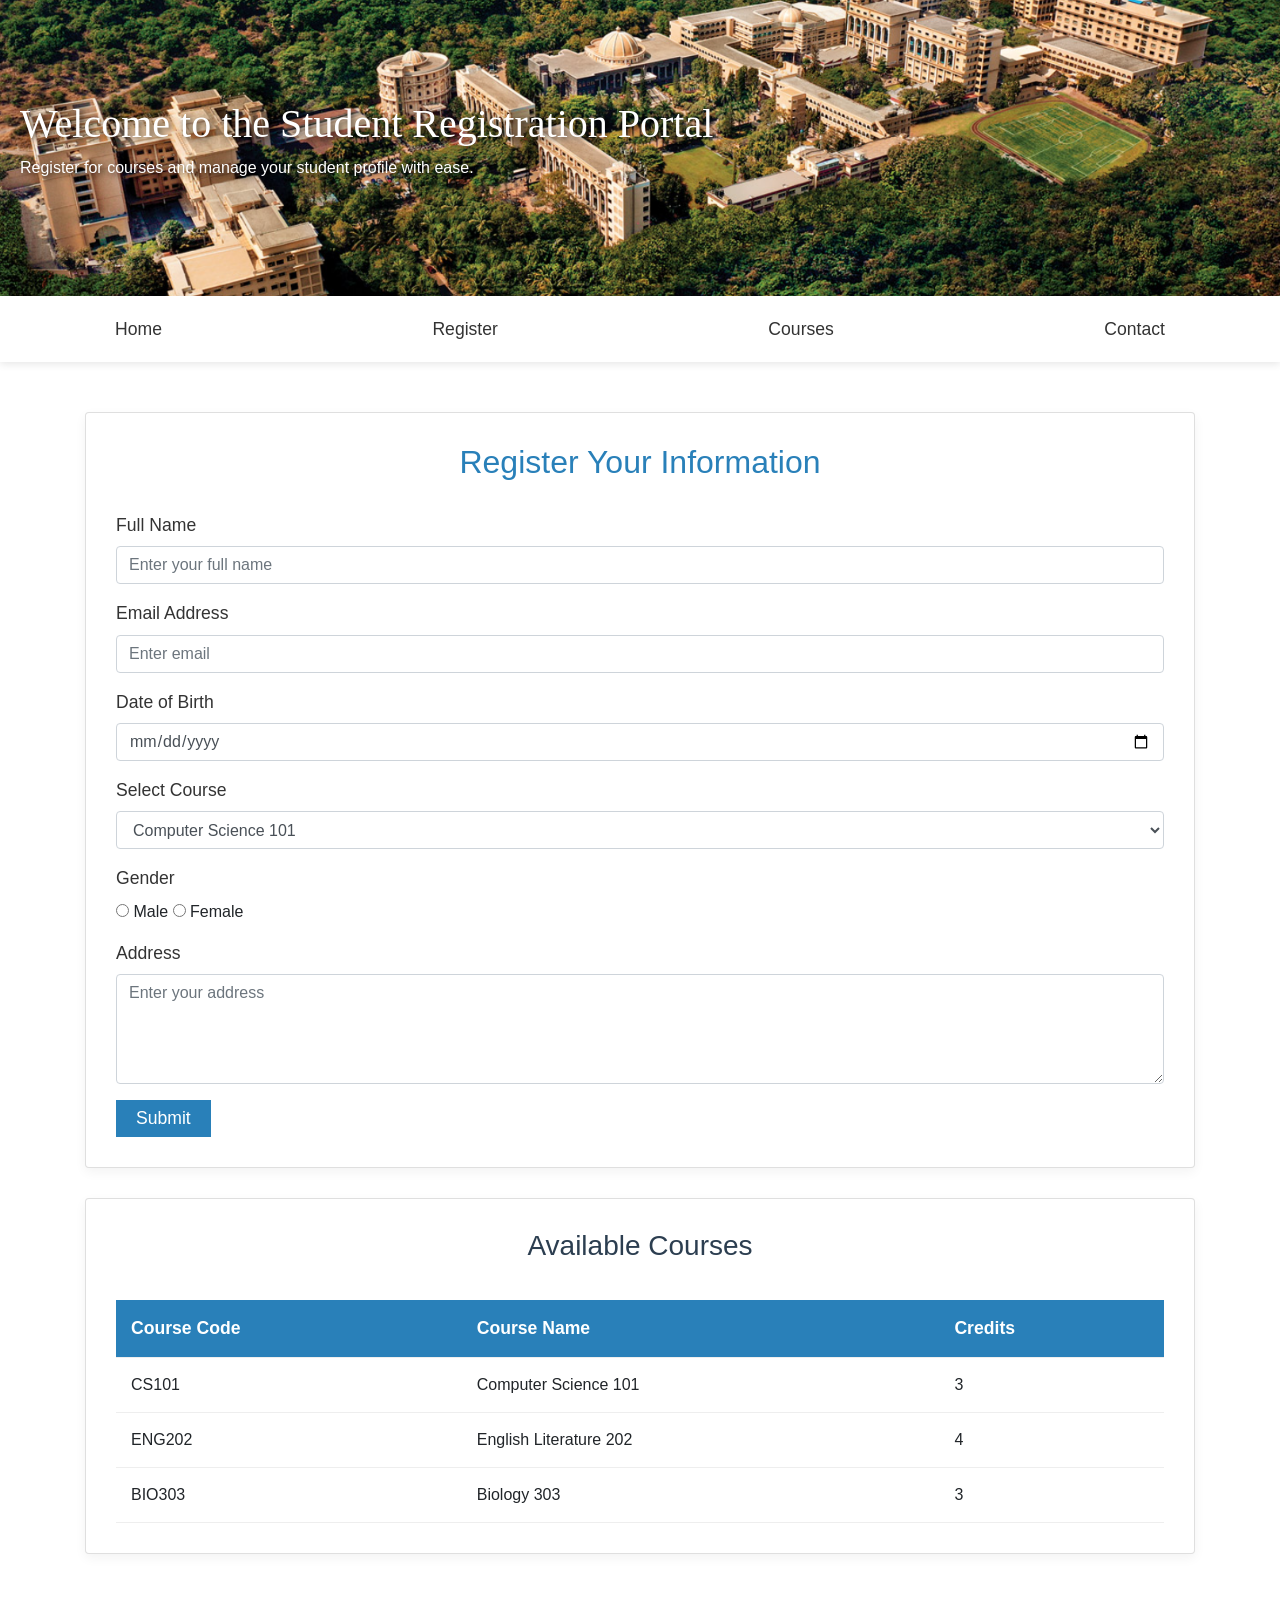
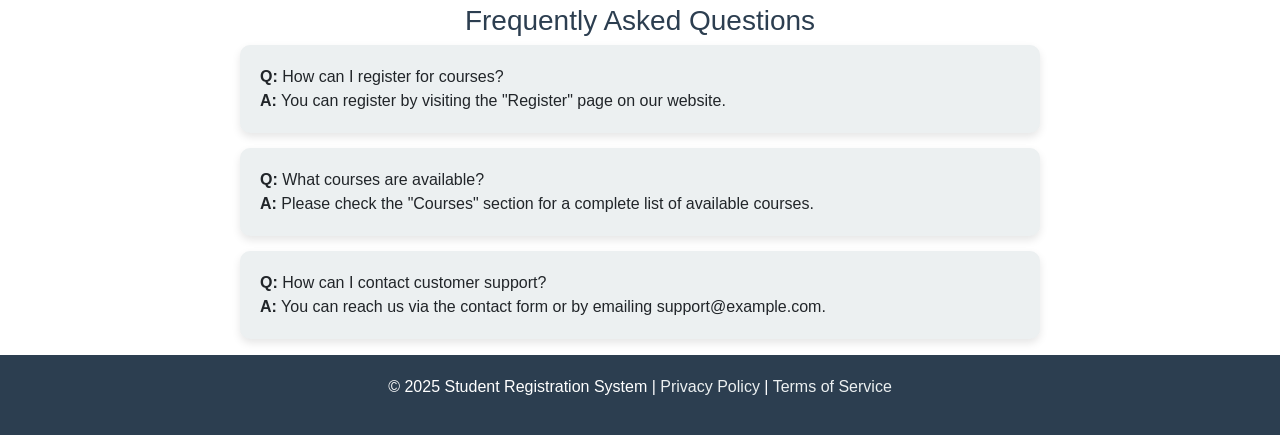
<file: index.html>
<!DOCTYPE html>
<html lang="en">
<head>
    <!-- Google tag (gtag.js) -->
<script async src="https://www.googletagmanager.com/gtag/js?id=G-DSFRKQFGFX"></script>
<script>
  window.dataLayer = window.dataLayer || [];
  function gtag(){dataLayer.push(arguments);}
  gtag('js', new Date());

  gtag('config', 'G-DSFRKQFGFX');
</script>

    <meta charset="UTF-8">
    <meta name="viewport" content="width=device-width, initial-scale=1.0">
    <title>Student Registration</title>

    <!-- External CSS -->
    <link rel="stylesheet" href="Lab1.css">
     <link href="https://stackpath.bootstrapcdn.com/bootstrap/4.5.2/css/bootstrap.min.css" rel="stylesheet">

    <style>
        .header {
            background-color: #2c3e50;
            color: white;
            text-align: center;
            padding: 40px 20px;
            box-shadow: 0 4px 10px rgba(0, 0, 0, 0.1);
        }

        .navbar {
            background-color: #fff;
            box-shadow: 0 2px 8px rgba(0, 0, 0, 0.1);
            padding: 10px 0;
            text-align: center;
            margin-bottom: 30px;
        }

        .navbar a {
            color: #333;
            text-decoration: none;
            font-size: 1.1rem;
            margin: 0 100px;
            padding: 10px 15px;
            border-radius: 0px;
            transition: background 0.3s ease, color 0.3s ease;
        }

        .navbar a:hover {
            background-color: #2c3e50;
            color: white;
        }

        /* Button styling */
        .btn {
            background-color: #2980b9;
            color: white;
            font-size: 1.1rem;
            padding: 5px 20px;
            border-radius: 0px;
            border: none;
            cursor: pointer;
            transition: background-color 0.3s ease;
        }

        .btn:hover {
            background-color: #3498db;
        }
    </style>
</head>
<body>

    <!-- Header -->
    <header>
        <h1 style="font-family: Times New Roman; font-size: 40px">Welcome to the Student Registration Portal</h1>
        <p>Register for courses and manage your student profile with ease.</p>
    </header>


    <!-- Navbar -->
    <div class="navbar">
        <a href="index.html">Home</a>
        <a href="#register">Register</a>
        <a href="#courses">Courses</a>
        <a href="Lab1contact.html "target="_blank">Contact</a>
    </div>

    <!-- Form -->
    <div class="container" id="register">
        <div class="card">
            <h2 class="form-header">Register Your Information</h2>
            <form id="form">
                <div class="form-group">
                    <label for="studentName">Full Name</label>
                    <input type="text" class="form-control" id="studentName" name="name" placeholder="Enter your full name">
                </div>

                <div class="form-group">
                    <label for="email">Email Address</label>
                    <input type="email" class="form-control" id="email" name="email" placeholder="Enter email">
                </div>

                <div class="form-group">
                    <label for="dob">Date of Birth</label>
                    <input type="date" class="form-control" name="dob" id="dob">
                </div>

                <div class="form-group">
                    <label for="course">Select Course</label>
                    <select class="form-control" name="select" id="course">
                        <option value="CS101">Computer Science 101</option>
                        <option value="ENG202">English Literature 202</option>
                        <option value="BIO303">Biology 303</option>
                    </select>
                </div>

                <div class="form-group">
                    <label>Gender</label><br>
                    <input type="radio" id="male" name="gender" value="male"> Male
                    <input type="radio" id="female" name="gender" value="female"> Female
                </div>

                <div class="form-group">
                    <label for="address">Address</label>
                    <textarea class="form-control" name="address" id="address" rows="4" placeholder="Enter your address"></textarea>
                </div>

                <button type="submit" class="btn">Submit</button>
            </form>
        </div>

        <!-- Course Table Section -->
        <div class="card" id="courses">
            <h3>Available Courses</h3>
            <table>
                <thead>
                    <tr>
                        <th>Course Code</th>
                        <th>Course Name</th>
                        <th>Credits</th>
                    </tr>
                </thead>
                <tbody>
                    <tr>
                        <td>CS101</td>
                        <td>Computer Science 101</td>
                        <td>3</td>
                    </tr>
                    <tr>
                        <td>ENG202</td>
                        <td>English Literature 202</td>
                        <td>4</td>
                    </tr>
                    <tr>
                        <td>BIO303</td>
                        <td>Biology 303</td>
                        <td>3</td>
                    </tr>
                </tbody>
            </table>
        </div>
    </div>
    <h3>Frequently Asked Questions</h3>
<ul>
    <li><strong>Q:</strong> How can I register for courses? <br> <strong>A:</strong> You can register by visiting the "Register" page on our website.</li>
    <li><strong>Q:</strong> What courses are available? <br> <strong>A:</strong> Please check the "Courses" section for a complete list of available courses.</li>
    <li><strong>Q:</strong> How can I contact customer support? <br> <strong>A:</strong> You can reach us via the contact form or by emailing support@example.com.</li>
</ul>
    <!-- Footer -->
    <div class="footer">
        <p>&copy; 2025 Student Registration System | <a href="#">Privacy Policy</a> | <a href="#">Terms of Service</a></p>
    </div>

</body>
</html>
</file>
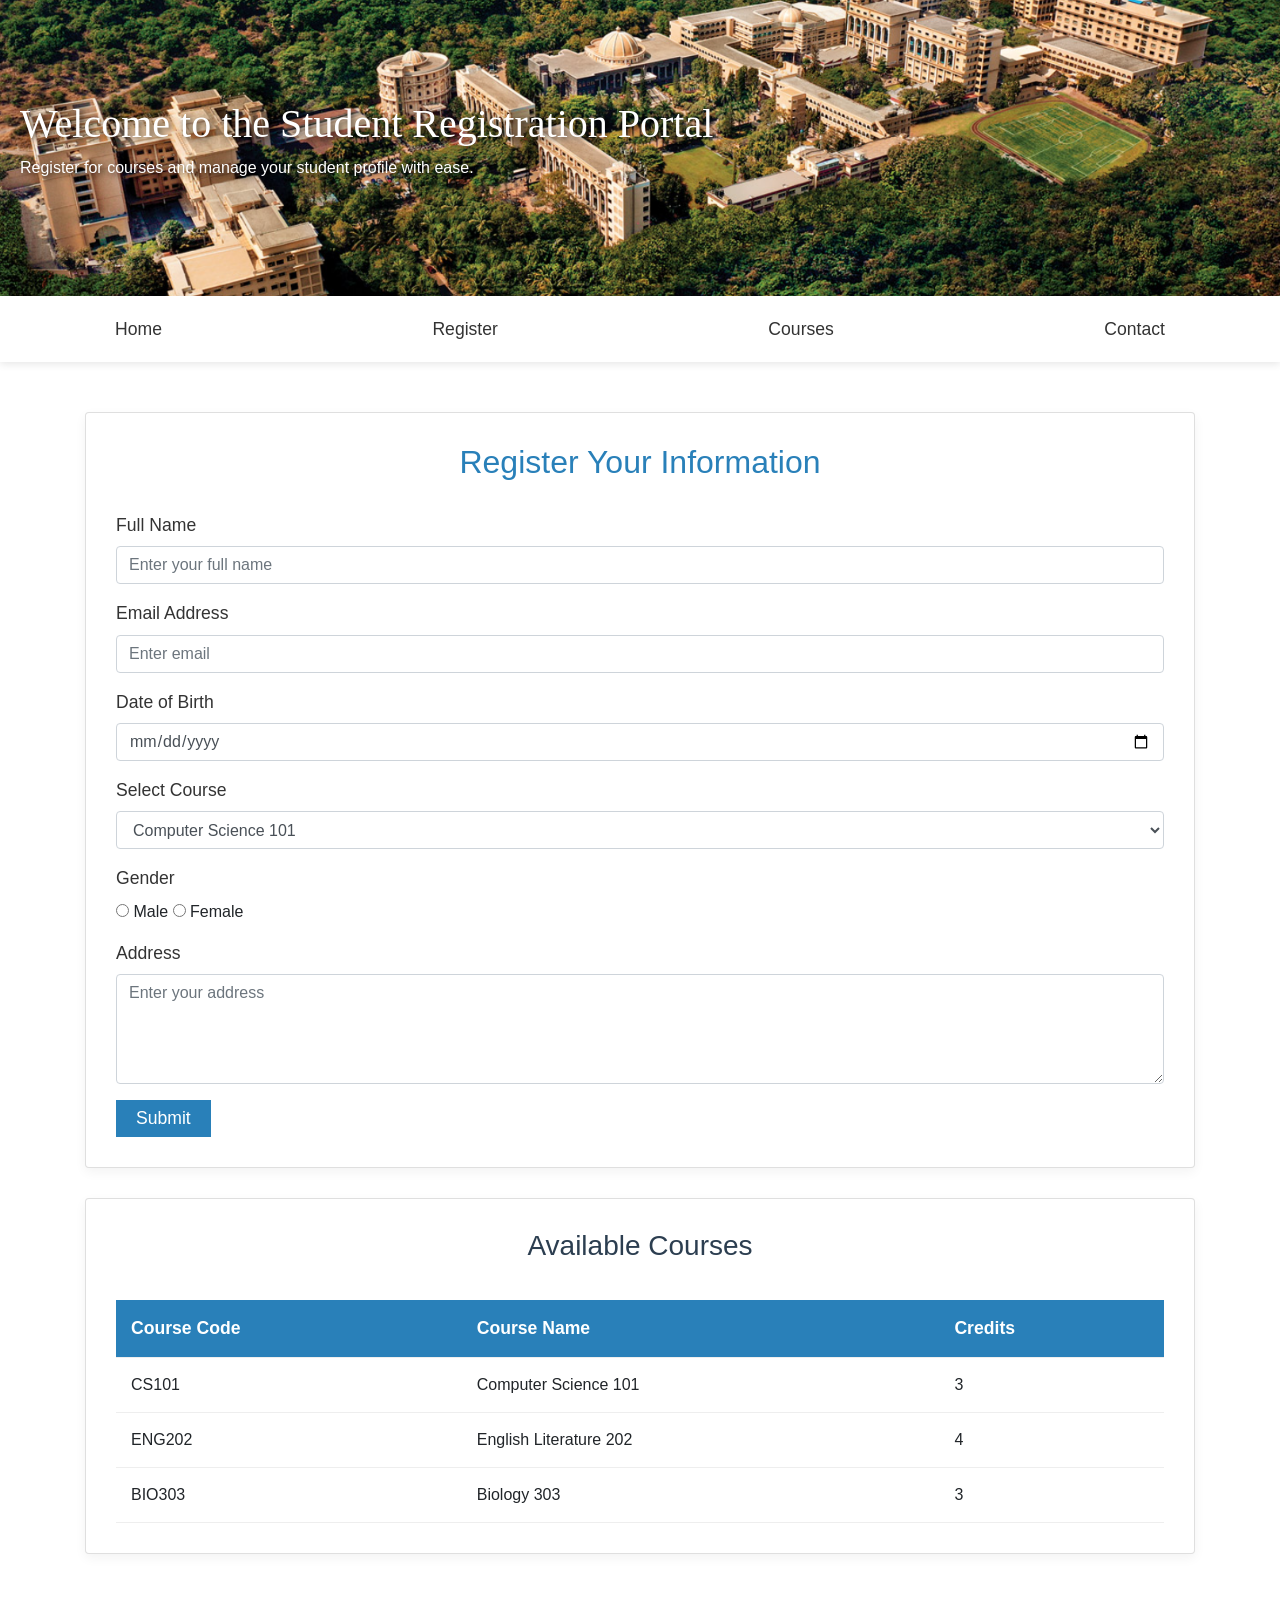
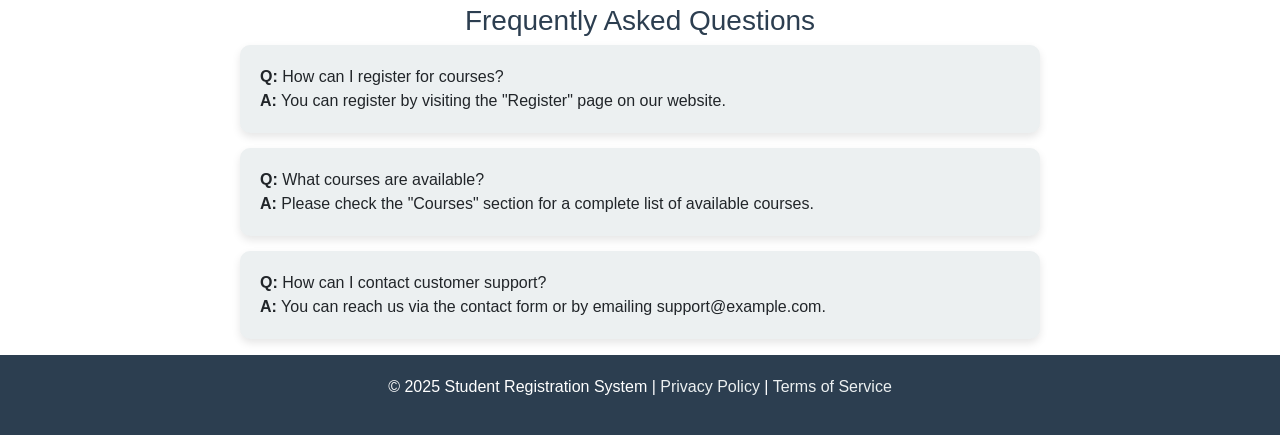
<file: Lab1.html>
<!DOCTYPE html>
<html lang="en">
<head>
    <meta charset="UTF-8">
    <meta name="viewport" content="width=device-width, initial-scale=1.0">
    <title>Student Registration</title>

    <!-- External CSS -->
    <link rel="stylesheet" href="Lab1.css">
     <link href="https://stackpath.bootstrapcdn.com/bootstrap/4.5.2/css/bootstrap.min.css" rel="stylesheet">

    <style>
        .header {
            background-color: #2c3e50;
            color: white;
            text-align: center;
            padding: 40px 20px;
            box-shadow: 0 4px 10px rgba(0, 0, 0, 0.1);
        }

        .navbar {
            background-color: #fff;
            box-shadow: 0 2px 8px rgba(0, 0, 0, 0.1);
            padding: 10px 0;
            text-align: center;
            margin-bottom: 30px;
        }

        .navbar a {
            color: #333;
            text-decoration: none;
            font-size: 1.1rem;
            margin: 0 100px;
            padding: 10px 15px;
            border-radius: 0px;
            transition: background 0.3s ease, color 0.3s ease;
        }

        .navbar a:hover {
            background-color: #2c3e50;
            color: white;
        }

        /* Button styling */
        .btn {
            background-color: #2980b9;
            color: white;
            font-size: 1.1rem;
            padding: 5px 20px;
            border-radius: 0px;
            border: none;
            cursor: pointer;
            transition: background-color 0.3s ease;
        }

        .btn:hover {
            background-color: #3498db;
        }
    </style>
</head>
<body>

    <!-- Header -->
    <header>
        <h1 style="font-family: Times New Roman; font-size: 40px">Welcome to the Student Registration Portal</h1>
        <p>Register for courses and manage your student profile with ease.</p>
    </header>


    <!-- Navbar -->
    <div class="navbar">
        <a href="Lab1.html">Home</a>
        <a href="#register">Register</a>
        <a href="#courses">Courses</a>
        <a href="Lab1contact.html "target="_blank">Contact</a>
    </div>

    <!-- Form -->
    <div class="container" id="register">
        <div class="card">
            <h2 class="form-header">Register Your Information</h2>
            <form action="#" method="POST">
                <div class="form-group">
                    <label for="studentName">Full Name</label>
                    <input type="text" class="form-control" id="studentName" placeholder="Enter your full name">
                </div>

                <div class="form-group">
                    <label for="email">Email Address</label>
                    <input type="email" class="form-control" id="email" placeholder="Enter email">
                </div>

                <div class="form-group">
                    <label for="dob">Date of Birth</label>
                    <input type="date" class="form-control" id="dob">
                </div>

                <div class="form-group">
                    <label for="course">Select Course</label>
                    <select class="form-control" id="course">
                        <option value="CS101">Computer Science 101</option>
                        <option value="ENG202">English Literature 202</option>
                        <option value="BIO303">Biology 303</option>
                    </select>
                </div>

                <div class="form-group">
                    <label>Gender</label><br>
                    <input type="radio" id="male" name="gender" value="male"> Male
                    <input type="radio" id="female" name="gender" value="female"> Female
                </div>

                <div class="form-group">
                    <label for="address">Address</label>
                    <textarea class="form-control" id="address" rows="4" placeholder="Enter your address"></textarea>
                </div>

                <button type="submit" class="btn">Submit</button>
            </form>
        </div>

        <!-- Course Table Section -->
        <div class="card" id="courses">
            <h3>Available Courses</h3>
            <table>
                <thead>
                    <tr>
                        <th>Course Code</th>
                        <th>Course Name</th>
                        <th>Credits</th>
                    </tr>
                </thead>
                <tbody>
                    <tr>
                        <td>CS101</td>
                        <td>Computer Science 101</td>
                        <td>3</td>
                    </tr>
                    <tr>
                        <td>ENG202</td>
                        <td>English Literature 202</td>
                        <td>4</td>
                    </tr>
                    <tr>
                        <td>BIO303</td>
                        <td>Biology 303</td>
                        <td>3</td>
                    </tr>
                </tbody>
            </table>
        </div>
    </div>
    <h3>Frequently Asked Questions</h3>
<ul>
    <li><strong>Q:</strong> How can I register for courses? <br> <strong>A:</strong> You can register by visiting the "Register" page on our website.</li>
    <li><strong>Q:</strong> What courses are available? <br> <strong>A:</strong> Please check the "Courses" section for a complete list of available courses.</li>
    <li><strong>Q:</strong> How can I contact customer support? <br> <strong>A:</strong> You can reach us via the contact form or by emailing support@example.com.</li>
</ul>
    <!-- Footer -->
    <div class="footer">
        <p>&copy; 2025 Student Registration System | <a href="#">Privacy Policy</a> | <a href="#">Terms of Service</a></p>
    </div>

</body>
</html>
</file>
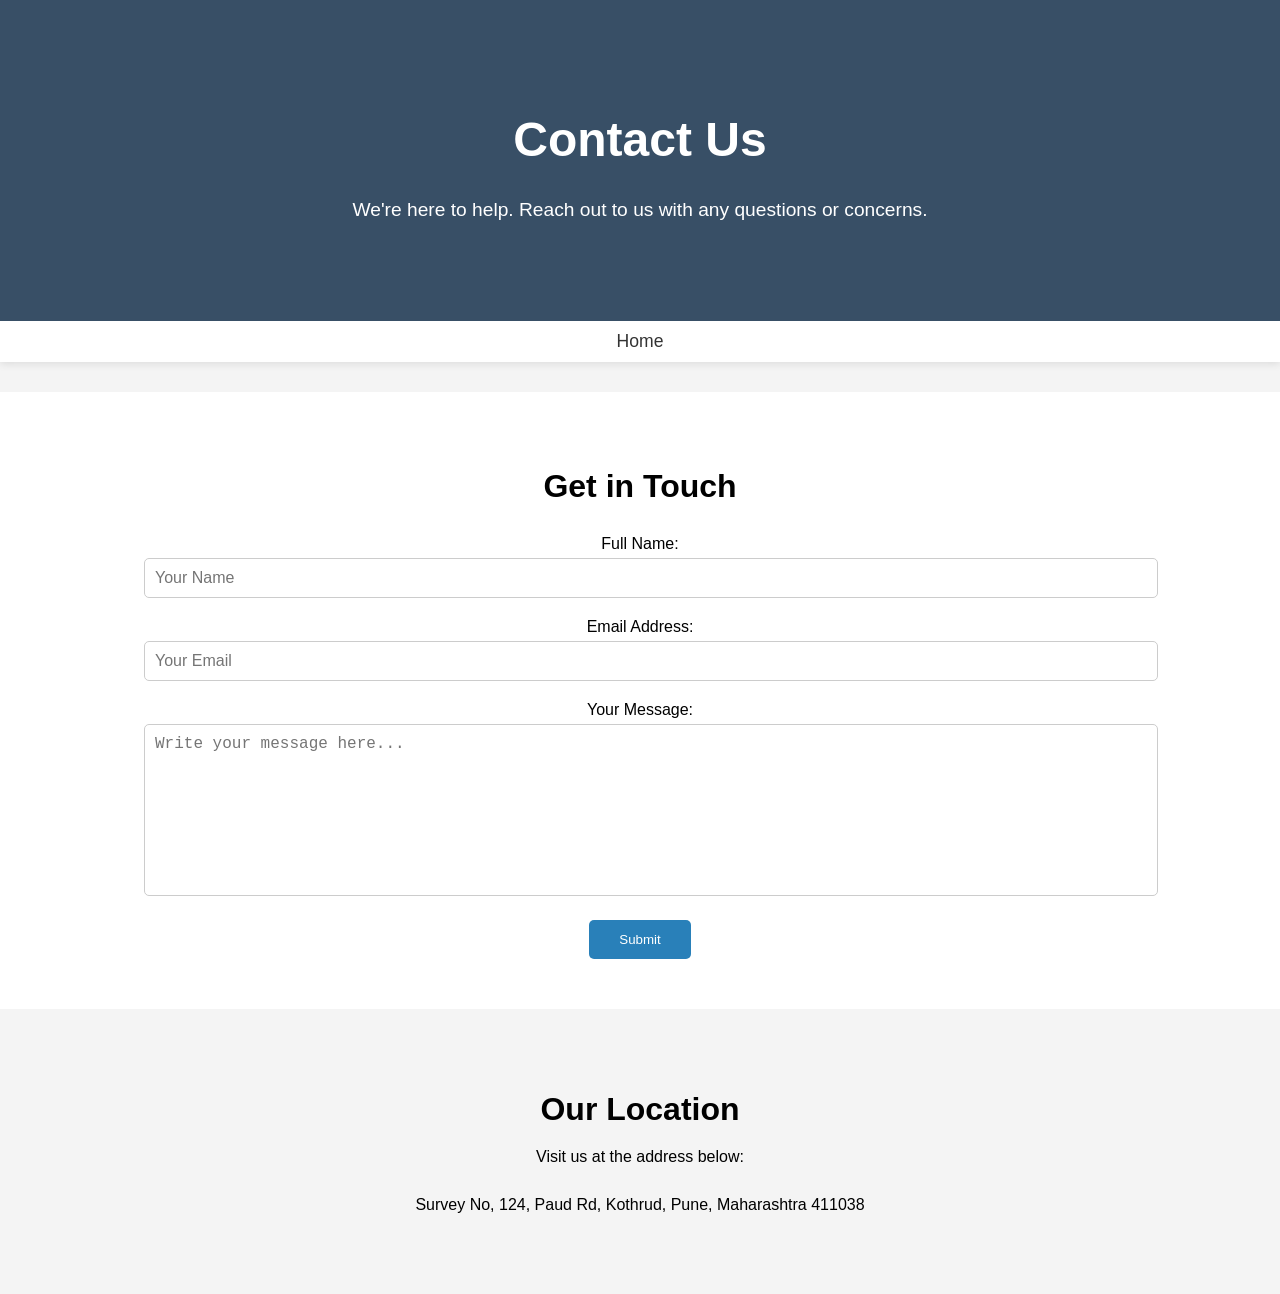
<file: Lab1contact.html>
<!DOCTYPE html>
<html lang="en">
<head>
    <!-- Google tag (gtag.js) -->
<script async src="https://www.googletagmanager.com/gtag/js?id=G-DSFRKQFGFX"></script>
<script>
  window.dataLayer = window.dataLayer || [];
  function gtag(){dataLayer.push(arguments);}
  gtag('js', new Date());

  gtag('config', 'G-DSFRKQFGFX');
</script>

    <meta charset="UTF-8">
    <meta name="viewport" content="width=device-width, initial-scale=1.0">
    <title>Contact Us | Student Portal</title>
    <link rel="stylesheet" href="contact.css">
</head>
<body>

    <!-- Contact Us Header -->
    <header>
        <h1>Contact Us</h1>
        <p>We're here to help. Reach out to us with any questions or concerns.</p>
    </header>

 <div class="navbar">
        <a href="index.html">Home</a>
    </div>
    <!-- Contact Form Section -->
    <section class="contact-form">
        <div class="container">
            <h2>Get in Touch</h2>
            <form id="contact-form">
                <div class="form-group">
                    <label for="name">Full Name:</label>
                    <input type="text" id="name" name="name" class="form-control" placeholder="Your Name" required>
                </div>
                <div class="form-group">
                    <label for="email">Email Address:</label>
                    <input type="email" id="email" name="email" class="form-control" placeholder="Your Email" required>
                </div>
                <div class="form-group">
                    <label for="message">Your Message:</label>
                    <textarea id="message" name="message" class="form-control" placeholder="Write your message here..." required></textarea>
                </div>
                <button type="submit" class="btn">Submit</button>
            </form>
        </div>
    </section>

    <!-- Contact Location Section -->
    <section class="contact-location">
        <div class="container">
            <h3>Our Location</h3>
            <p>Visit us at the address below:</p>
            <p>Survey No, 124, Paud Rd, Kothrud, Pune, Maharashtra 411038</p>

</body>
</html>
</file>
<file: Lab1.css>
* {
    margin: 0;
    padding: 0;
    box-sizing: border-box;
}

/* Set the background image for the header */
header {
    background-image: url('Lab1Background.png');
    background-size: cover; /* Ensure the image covers the header area */
    background-position: center; /* Centers the background image */
    background-repeat: no-repeat; /* Prevents image repetition */
    position: relative; /* Required for the overlay */
    padding: 50px 20px; /* Space inside the header */
    color: white; /* Text color to contrast with the background */
}

/* Add an overlay to make the background image semi-transparent */
header::before {
    content: "";
    position: absolute;
    top: 0;
    left: 0;
    right: 0;
    bottom: 0;
    background: rgba(0, 0, 0, 0.5); /* Black overlay with 50% opacity */
    z-index: -1; /* Makes sure the overlay stays behind the text */
}

header h1, header p {
    z-index: 1; /* Ensures text is on top of the overlay */
    text-shadow: 2px 2px 6px rgba(0, 0, 0, 0.8); /* Optional: Text shadow for better readability */
}


header {
    padding: 100px 20px; /* Adds more space inside the header */
}


body {
    font-family: 'Poppins', sans-serif;
    background-color: #f4f7fb;
    color: #333;
}

/* Main container for cards and content */
.container {
    max-width: 1100px;
    margin: 0 auto;
    padding: 20px;
}

/* Card Design for Sections */
.card {
    background: white;
    border-radius: 8px;
    box-shadow: 0 4px 12px rgba(0, 0, 0, 0.05);
    padding: 30px;
    margin-bottom: 30px;
}

/* Form Header */
.form-header {
    font-size: 2rem;
    color: #2980b9;
    text-align: center;
    margin-bottom: 30px;
}

/* Form Inputs */
.form-group {
    margin-bottom: 20px;
}

.form-group label {
    font-size: 1.1rem;
    color: #333;
}

.form-control {
    width: 100%;
    padding: 12px 15px;
    border-radius: 8px;
    border: 2px solid #ccc;
    font-size: 1rem;
    color: #333;
    transition: border 0.3s ease, box-shadow 0.3s ease;
}

.form-control:focus {
    border-color: #2980b9;
    box-shadow: 0 0 5px rgba(41, 128, 185, 0.5);
}

textarea {
    resize: none;
}

/* Table styling */
table {
    width: 100%;
    border-collapse: collapse;
    margin-top: 30px;
}

table th, table td {
    padding: 15px;
    text-align: left;
    border-bottom: 1px solid #eee;
}

table th {
    background-color: #2980b9;
    color: white;
    font-size: 1.1rem;
}

table tr:hover {
    background-color: #f7f7f7;
}

h3 {
    text-align: center;
    margin-top: 40px;
    font-size: 2rem;
    color: #2c3e50;
}

/* Unordered List Styling */
ul {
    list-style-type: none; /* Removes default bullets */
    padding: 0;
    margin: 20px auto;
    width: 80%;
    max-width: 800px;
}

/* List Items Styling */
ul li {
    background-color: #ecf0f1; /* Light grey background */
    margin-bottom: 15px;
    padding: 20px;
    border-radius: 10px;
    box-shadow: 0 4px 8px rgba(0, 0, 0, 0.1);
    transition: transform 0.3s ease;
}
/* Footer Styling */
.footer {
    background-color: #2c3e50;
    color: white;
    padding: 20px;
    text-align: center;
    font-size: 1rem;
}

.footer a {
    color: #ecf0f1;
    text-decoration: none;
}

.footer a:hover {
    color: #3498db;
}
</file>
<file: contact.css>
/* Contact Us Page Styles */

/* Body & Header Styles */
body {
    font-family: Arial, sans-serif;
    margin: 0;
    padding: 0;
    background-color: #f4f4f4;
}

header {
    background-color: #384f66;
    background-size: cover;
    background-position: center;
    background-repeat: no-repeat;
    padding: 80px 20px;
    text-align: center;
    color: white;
    position: relative;
}

header::before {
    content: "";
    position: absolute;
    top: 0;
    left: 0;
    right: 0;
    bottom: 0;
    background: rgba(0, 0, 0, 0.5); /* Semi-transparent overlay */
    z-index: -1;
}

header h1 {
    font-size: 3rem;
}

header p {
    font-size: 1.2rem;
}
.navbar {
            background-color: #fff;
            box-shadow: 0 2px 8px rgba(0, 0, 0, 0.1);
            padding: 10px 0;
            text-align: center;
            margin-bottom: 30px;
        }

        .navbar a {
            color: #333;
            text-decoration: none;
            font-size: 1.1rem;
            margin: 0 100px;
            padding: 10px 15px;
            border-radius: 0px;
            transition: background 0.3s ease, color 0.3s ease;
        }

        .navbar a:hover {
            background-color: #2c3e50;
            color: white;
        }

/* Form Section */
.contact-form {
    padding: 50px 20px;
    background-color: #fff;
    text-align: center;
}

.contact-form h2 {
    font-size: 2rem;
    margin-bottom: 30px;
}

.form-group {
    margin-bottom: 20px;
}

.form-control {
    width: 100%;
    padding: 10px;
    font-size: 1rem;
    border: 1px solid #ccc;
    border-radius: 5px;
    margin-top: 5px;
}

textarea.form-control {
    height: 150px;
    resize: none;
}

.btn {
    background-color: #2980b9;
    color: white;
    padding: 12px 30px;
    border: none;
    border-radius: 5px;
    cursor: pointer;
}

.btn:hover {
    background-color: #3498db;
}

/* Contact Location Section */
.contact-location {
    padding: 50px 20px;
    background-color: #f4f4f4;
    text-align: center;
}

.contact-location h3 {
    font-size: 2rem;
    margin-bottom: 20px;
}

.contact-location p {
    font-size: 1rem;
    margin-bottom: 30px;
}

/* Map Container */
.map-container {
    margin: 0 auto;
    max-width: 100%;
}

/* Container to center content */
.container {
    width: 80%;
    max-width: 1200px;
    margin: 0 auto;
}

/* Mobile Responsive */
@media (max-width: 768px) {
    header h1 {
        font-size: 2.5rem;
    }

    header p {
        font-size: 1rem;
    }

    .contact-form h2 {
        font-size: 1.5rem;
    }
}
</file>
